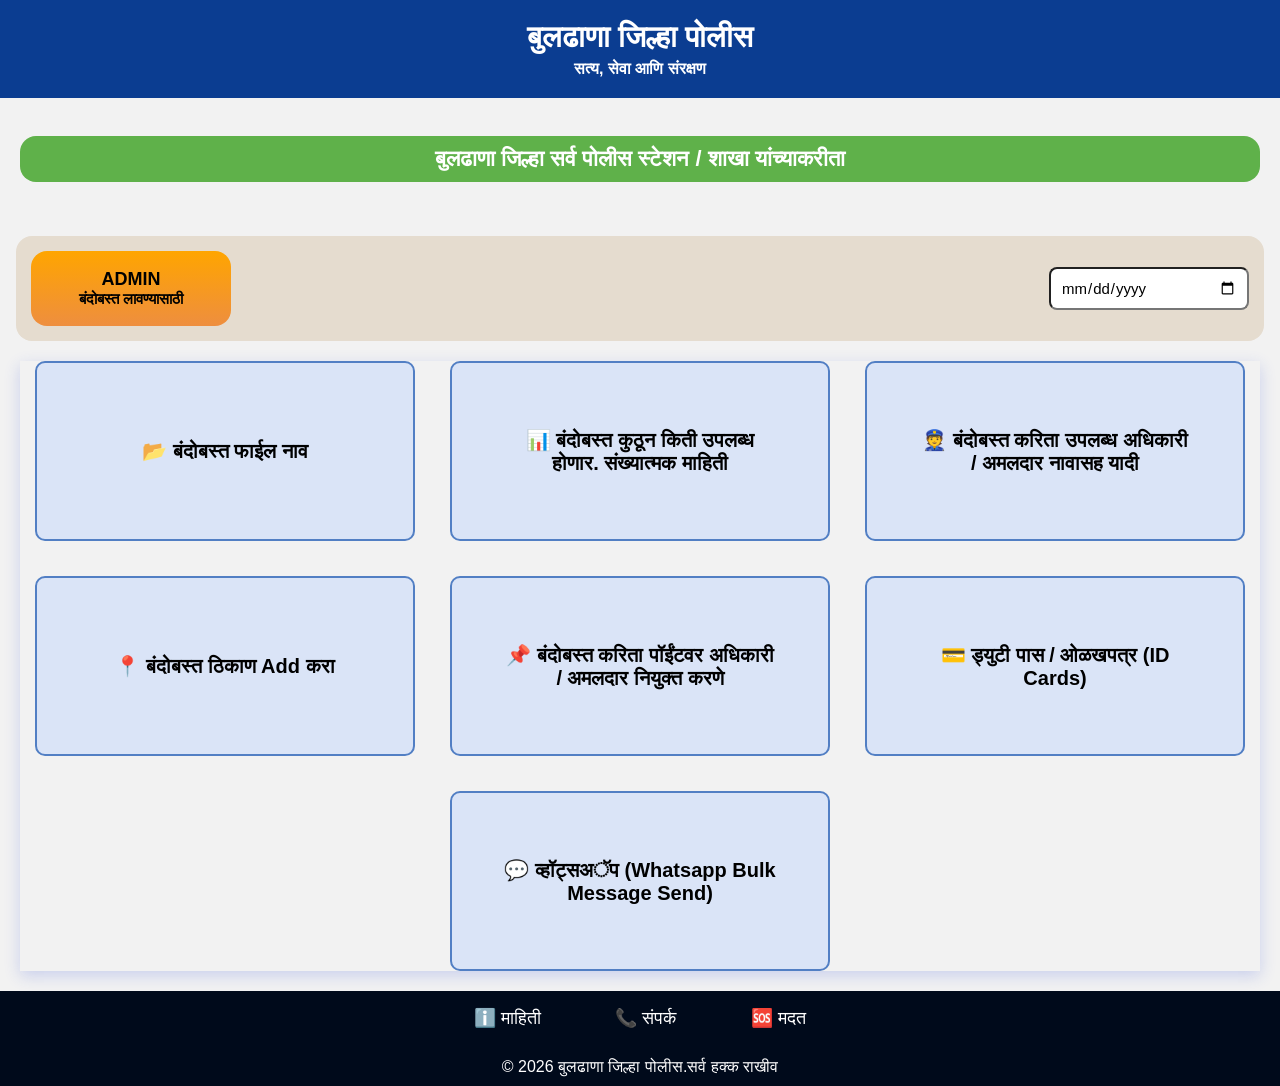
<file: index.html>
<!DOCTYPE html>
<html lang="en">
<head>
<meta charset="UTF-8">
<meta name="viewport" content="width=device-width, initial-scale=1.0">
<title>Police Website</title>
<link rel="stylesheet" href="index1.css">
</head>

<body>

<header>
<div>
<h2>बुलढाणा जिल्हा पोलीस </h2> 
<h5>सत्य, सेवा आणि संरक्षण</h5>
</div>
</header>
<br> 

<div>
    <p>बुलढाणा जिल्हा सर्व पोलीस स्टेशन / शाखा यांच्याकरीता</p> 
</div>

<br>

<div class="admin-section">
    
<button id="adminBtn">
    <b>ADMIN</b>
   <h5>बंदोबस्त लावण्यासाठी</h5>
</button>

  <input type="date" id="dateInput">

</div>

<main>

<button class="button" onclick="window.open('form1.html')"><b> 📂 बंदोबस्त फाईल नाव </b></button>
<button class="button" onclick="window.open('form2.html')"><b>📊 बंदोबस्त कुठून किती उपलब्ध होणार. संख्यात्मक माहिती</b></button>
<button class="button" onclick="window.open('form3.html')"><b>👮 बंदोबस्त करिता उपलब्ध अधिकारी / अमलदार नावासह यादी</b></button>
<button class="button" onclick="window.open('form4.html')"><b>📍 बंदोबस्त ठिकाण Add करा</b></button>
<button class="button" onclick="window.open('form5.html')"><b>📌 बंदोबस्त करिता पॉईंटवर अधिकारी / अमलदार नियुक्त करणे</b></button>
<button class="button" onclick="window.open('form6.html')"><b>💳 ड्युटी पास / ओळखपत्र (ID Cards)</b></button>
<button class="button" onclick="window.open('form7.html')"><b>💬 व्हॉट्सअॅप (Whatsapp Bulk Message Send)</b></button>

</main>

<footer>
<div class="footer-menu">
<span>ℹ️ माहिती</span>
<span>📞 संपर्क</span>
<span>🆘 मदत</span>
</div>
<br>
<p>© 2026 बुलढाणा जिल्हा पोलीस.सर्व हक्क राखीव</p>
</footer>

<script src="index1.js"></script>

</body>
</html>
</file>
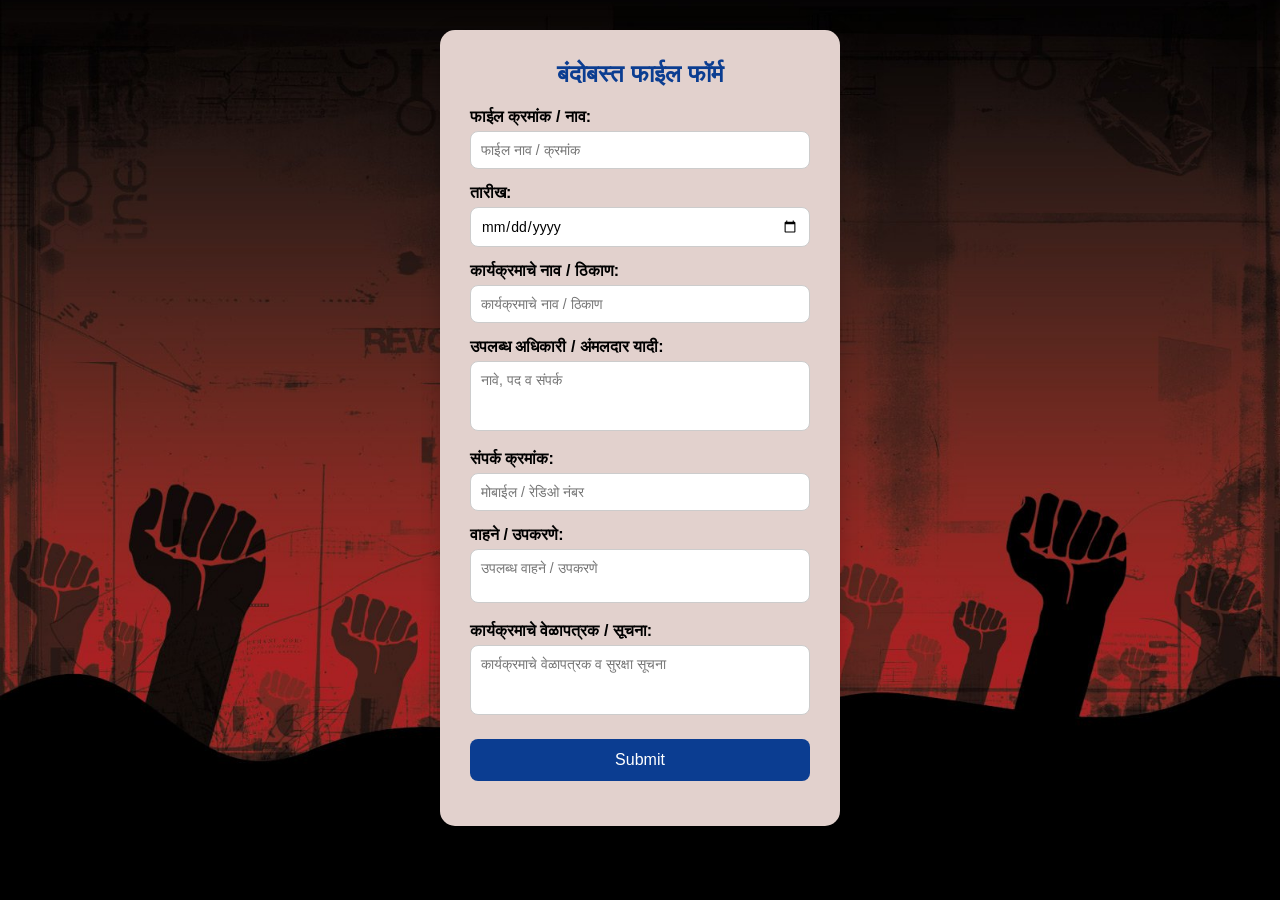
<file: form1.html>
<!DOCTYPE html>
<html lang="en">
<head>
<meta charset="UTF-8">
<meta name="viewport" content="width=device-width, initial-scale=1.0">
<title>बंदोबस्त फाईल फॉर्म</title>

<style>
/* Reset */
*{
    margin:0;
    padding:0;
    box-sizing:border-box;
    font-family: Arial, sans-serif;
}

body{

    background-image:url('bandobast.jpg');
    display:flex;
    justify-content:center;
    align-items:flex-start;
    background-image: url('bandobast.jpg');
    background-size: cover;            
    background-repeat: no-repeat;      
    background-position: center;
    min-height:100vh;
    padding-top:30px;
}

/* Container box */
.form-box{
    background:rgb(226, 209, 205);
    padding:30px;
    border-radius:15px;
    width:400px;
    box-shadow:0 5px 20px rgba(0,0,0,0.2);
}

h2{
    text-align:center;
    color:#0b3d91;
    margin-bottom:20px;
}

/* Labels and Inputs */
label{
    display:block;
    font-weight:bold;
    margin-top:15px;
    margin-bottom:5px;
}

input, select, textarea{
    width:100%;
    padding:10px;
    font-size:14px;
    border-radius:8px;
    border:1px solid #ccc;
}

textarea{
    resize:none;
}

/* Submit button */
.submit-btn{
    width:100%;
    padding:12px;
    background:#0b3d91;
    color:white;
    border:none;
    border-radius:8px;
    font-size:16px;
    cursor:pointer;
    margin-top:20px;
    transition:0.3s;
}

.submit-btn:hover{
    background:#084ec1;
}

/* Optional info section */
.note{
    margin-top:15px;
    font-size:13px;
    color:#444;
}
</style>
</head>
<body>

<div class="form-box">
<h2>बंदोबस्त फाईल फॉर्म</h2>

<form id="bandobastForm">

<label>फाईल क्रमांक / नाव:</label>
<input type="text" placeholder="फाईल नाव / क्रमांक" required>

<label>तारीख:</label>
<input type="date" required>

<label>कार्यक्रमाचे नाव / ठिकाण:</label>
<input type="text" placeholder="कार्यक्रमाचे नाव / ठिकाण" required>

<label>उपलब्ध अधिकारी / अंमलदार यादी:</label>
<textarea placeholder="नावे, पद व संपर्क" rows="3" required></textarea>

<label>संपर्क क्रमांक:</label>
<input type="text" placeholder="मोबाईल / रेडिओ नंबर" required>

<label>वाहने / उपकरणे:</label>
<textarea placeholder="उपलब्ध वाहने / उपकरणे" rows="2"></textarea>

<label>कार्यक्रमाचे वेळापत्रक / सूचना:</label>
<textarea placeholder="कार्यक्रमाचे वेळापत्रक व सुरक्षा सूचना" rows="3"></textarea>

<button type="submit" class="submit-btn">Submit</button>

<p class="note"></p>
</form>
</div>



<script>
window.onload = function(){
    alert("बंदोबस्त फाईल वेबसाइट मध्ये स्वागत आहे");
}

const form = document.getElementById("bandobastForm");
const msg = document.getElementById("msg");

form.addEventListener("submit", function(e){
    e.preventDefault();

    let fileName = form.querySelector("input[type=text]").value;

   
    alert("फॉर्म Submit झाला ✅");


    msg.innerText = "बंदोबस्त फाईल \"" + fileName + "\" यशस्वीरित्या submit झाली ✅";
    msg.style.color = "green";

    form.reset();
});

</script>

</body>
</html>
</file>
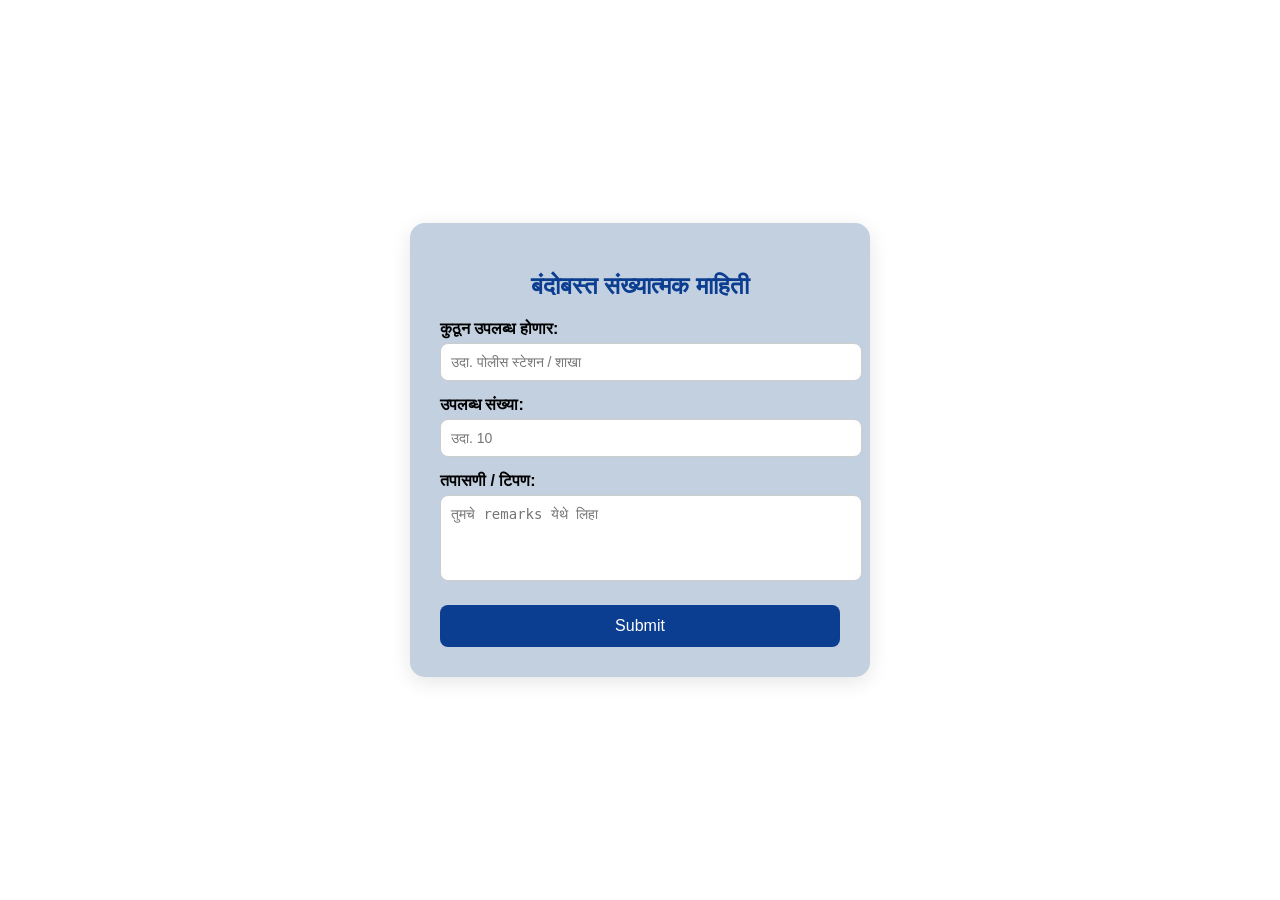
<file: form2.html>
<!DOCTYPE html>
<html lang="en">
<head>
<meta charset="UTF-8">
<meta name="viewport" content="width=device-width, initial-scale=1.0">
<title>बंदोबस्त संख्यात्मक माहिती</title>
<style>
    body {
        font-family: Arial, sans-serif;
        display: flex;
        justify-content: center;
        background-image: url('https://media.licdn.com/dms/image/v2/D4D12AQHNq1AbDx6j-Q/article-cover_image-shrink_720_1280/article-cover_image-shrink_720_1280/0/1684348921701?e=2147483647&v=beta&t=vkwbpwoyP8QTI2bA1ABgvtFiQEG39PPR5tTGyFeu2Gw');
        background-size: cover;            
        background-repeat: no-repeat;      
        background-position: center;
        align-items: center;
        min-height: 100vh;
        margin: 0;
    }

    .form-box {
        background: #c3d0e0;
        padding: 30px;
        border-radius: 15px;
        box-shadow: 0 5px 20px rgba(0,0,0,0.1);
        width: 400px;
    }

    h2 {
        text-align: center;
        color: #0b3d91;
        margin-bottom: 20px;
    }

    label {
        display: block;
        font-weight: bold;
        margin-top: 15px;
        margin-bottom: 5px;
    }

    input, textarea {
        width: 100%;
        padding: 10px;
        border-radius: 8px;
        border: 1px solid #ccc;
        font-size: 14px;
    }

    textarea {
        resize: none;
    }

    button {
        width: 100%;
        padding: 12px;
        margin-top: 20px;
        background: #0b3d91;
        color: white;
        border: none;
        border-radius: 8px;
        font-size: 16px;
        cursor: pointer;
        transition: 0.3s;
    }

    button:hover {
        background: #0841b3;
    }

    .msg {
        text-align: center;
        color: green;
        font-weight: bold;
        margin-top: 15px;
        display: none;
    }
</style>
</head>
<body>

<div class="form-box">
    <h2>बंदोबस्त संख्यात्मक माहिती</h2>

    <form id="bandobastForm">
        <label for="source">कुठून उपलब्ध होणार:</label>
        <input type="text" id="source" name="source" placeholder="उदा. पोलीस स्टेशन / शाखा" required>

        <label for="quantity">उपलब्ध संख्या:</label>
        <input type="number" id="quantity" name="quantity" placeholder="उदा. 10" required>

        <label for="remarks">तपासणी / टिपण:</label>
        <textarea id="remarks" name="remarks" rows="4" placeholder="तुमचे remarks येथे लिहा"></textarea>

        <button type="submit">Submit</button>
        <p class="msg" id="msg">Form Submitted Successfully ✅</p>
    </form>
</div>

<script>

window.onload = function(){
    alert("बंदोबस्त संख्यात्मक माहिती येथे भरा 📊");
}

// Admin button (optional)
const adminBtn = document.getElementById("adminBtn");
if(adminBtn){
    adminBtn.addEventListener("click", function(){
        alert("Admin Login Open होत आहे");
    });
}

// Form submit handling (popup)
const form = document.getElementById("bandobastForm");

if(form){
    form.addEventListener("submit", function(e){
        e.preventDefault();

        alert("संख्यात्मक माहिती यशस्वीरित्या Submit झाली ✅");

        form.reset();
    });
}
</script>

</body>
</html>
</file>
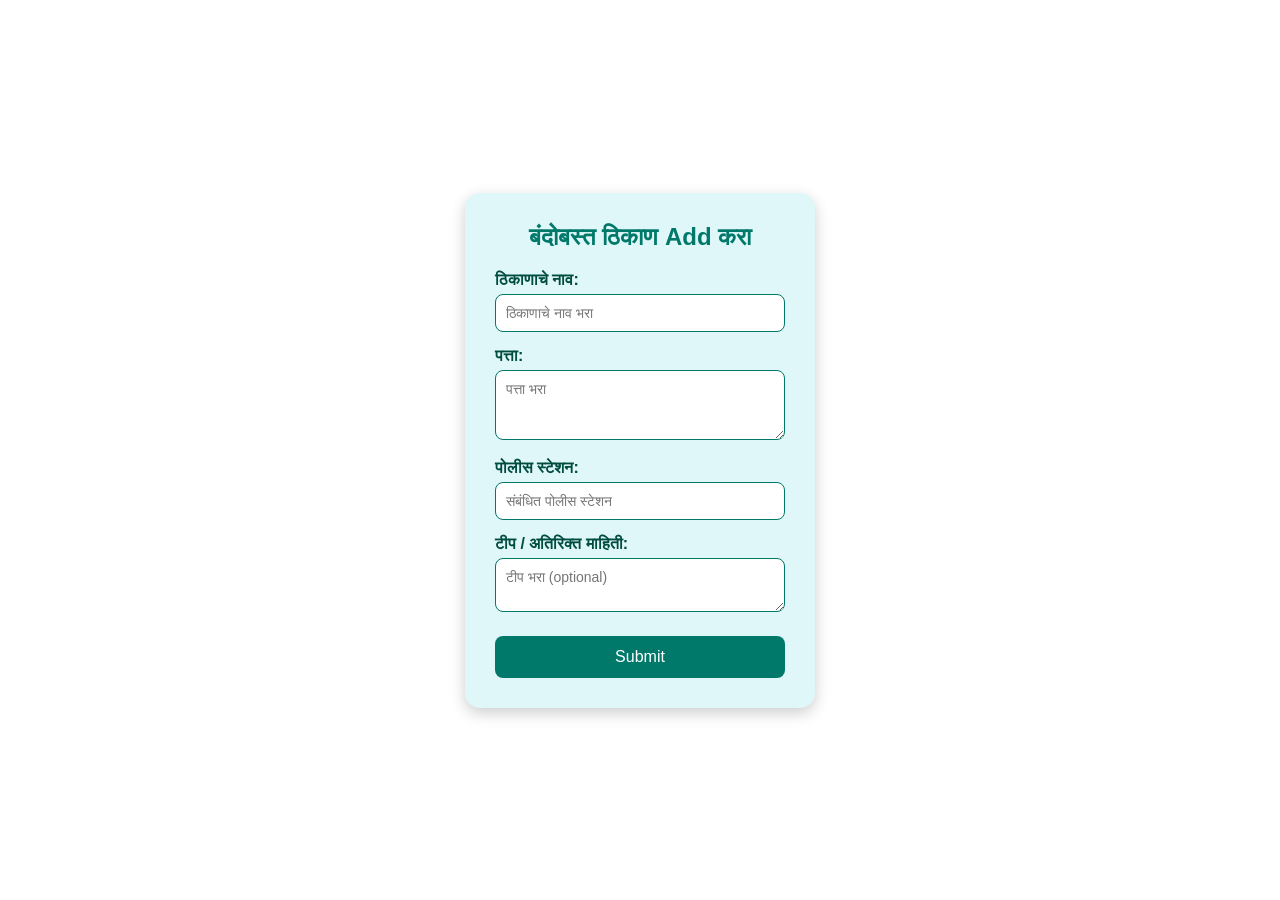
<file: form4.html>
<!DOCTYPE html>
<html lang="en">
<head>
<meta charset="UTF-8">
<meta name="viewport" content="width=device-width, initial-scale=1.0">
<title>बंदोबस्त ठिकाण Add करा</title>
<style>
/* Reset */
* {
    margin:0;
    padding:0;
    box-sizing:border-box;
    font-family: Arial, sans-serif;
}

/* Body */
body {
   
    display:flex;
    justify-content:center;
    background-image: url('https://www.globalindian.com/wp-content/uploads/2022/04/BANNER-Politicians.jpg');
    background-size: cover;            
    background-repeat: no-repeat;      
    background-position: center;
    align-items:center;
    min-height:100vh;
}

/* Container */
.container {
    background: #e0f7fa;
    padding: 30px;
    border-radius: 15px;
    box-shadow: 0 5px 15px rgba(0,0,0,0.2);
    width: 350px;
}

/* Heading */
.container h2 {
    text-align:center;
    color:#00796b;
    margin-bottom: 20px;
}

/* Labels */
label {
    display:block;
    margin-top: 15px;
    margin-bottom:5px;
    font-weight:bold;
    color:#004d40;
}

/* Inputs */
input, textarea, select {
    width:100%;
    padding:10px;
    border:1px solid #00796b;
    border-radius:8px;
    font-size:14px;
}

textarea {
    resize: vertical;
}

/* Submit Button */
button {
    width:100%;
    padding:12px;
    margin-top:20px;
    background:#00796b;
    color:white;
    border:none;
    border-radius:8px;
    font-size:16px;
    cursor:pointer;
    transition: 0.3s;
}

button:hover {
    background:#004d40;
}

/* Success message */
#msg {
    text-align:center;
    margin-top:15px;
    color:green;
    font-weight:bold;
    display:none;
}
</style>
</head>
<body>

<div class="container">
    <h2>बंदोबस्त ठिकाण Add करा</h2>
    <form id="placeForm">
        <label for="placeName">ठिकाणाचे नाव:</label>
        <input type="text" id="placeName" placeholder="ठिकाणाचे नाव भरा" required>

        <label for="address">पत्ता:</label>
        <textarea id="address" rows="3" placeholder="पत्ता भरा" required></textarea>

        <label for="policeStation">पोलीस स्टेशन:</label>
        <input type="text" id="policeStation" placeholder="संबंधित पोलीस स्टेशन" required>

        <label for="notes">टीप / अतिरिक्त माहिती:</label>
        <textarea id="notes" rows="2" placeholder="टीप भरा (optional)"></textarea>

        <button type="submit">Submit</button>
        <p id="msg">ठिकाण यशस्वीरित्या Add झाले ✅</p>
    </form>
</div>

<script>

window.onload = function(){
    alert("बंदोबस्त ठिकाण Add करण्यासाठी फॉर्म सुरु झाला आहे 📍");
}

// Admin button (optional)
const adminBtn = document.getElementById("adminBtn");
if(adminBtn){
    adminBtn.addEventListener("click", function(){
        alert("Admin Login Open होत आहे");
    });
}

// Form submit handling (popup)
const form = document.getElementById("placeForm");

if(form){
    form.addEventListener("submit", function(e){
        e.preventDefault();

      
        alert("बंदोबस्त ठिकाण यशस्वीरित्या Add झाले ✅");

        form.reset();
    });
}
</script>

</body>
</html>
</file>
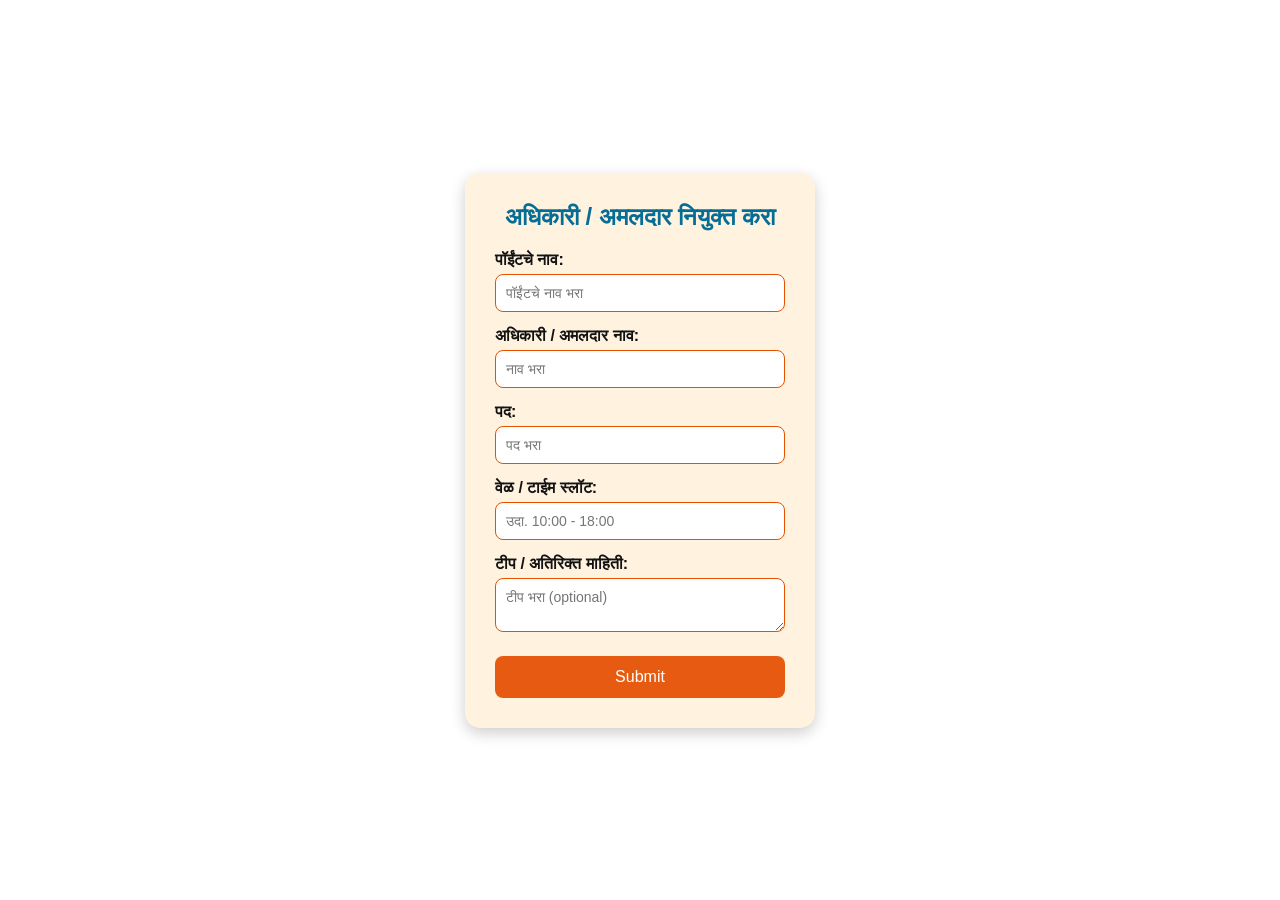
<file: form5.html>
<!DOCTYPE html>
<html lang="en">
<head>
<meta charset="UTF-8">
<meta name="viewport" content="width=device-width, initial-scale=1.0">
<title>अधिकारी / अमलदार नियुक्त करा</title>
<style>
/* Reset */
* {
    margin:0;
    padding:0;
    box-sizing:border-box;
    font-family: Arial, sans-serif;
}

/* Body */
body {
    display:flex;
    justify-content:center;
    background-image: url('https://thumbs.dreamstime.com/z/political-science-democracy-social-justice-concept-abstract-background-international-day-banner-image-politics-law-globe-392750400.jpg');
    background-size: cover;            
    background-repeat: no-repeat;      
    background-position: center;
    align-items:center;
    min-height:100vh;
}

/* Container */
.container {
    background: #fff3e0;
    padding: 30px;
    border-radius: 15px;
    box-shadow: 0 5px 15px rgba(0,0,0,0.2);
    width: 350px;
}

/* Heading */
.container h2 {
    text-align:center;
    color:#066d96;
    margin-bottom: 20px;
}

/* Labels */
label {
    display:block;
    margin-top: 15px;
    margin-bottom:5px;
    font-weight:bold;
    color:#131212;
}

/* Inputs */
input, textarea, select {
    width:100%;
    padding:10px;
    border:1px solid #e65100;
    border-radius:8px;
    font-size:14px;
}

textarea {
    resize: vertical;
}

/* Submit Button */
button {
    width:100%;
    padding:12px;
    margin-top:20px;
    background:#e65b11;
    color:white;
    border:none;
    border-radius:8px;
    font-size:16px;
    cursor:pointer;
    transition: 0.3s;
}

button:hover {
    background:#bf360c;
}

/* Success message */
#msg {
    text-align:center;
    margin-top:15px;
    color:green;
    font-weight:bold;
    display:none;
}
</style>
</head>
<body>

<div class="container">
    <h2>अधिकारी / अमलदार नियुक्त करा</h2>
    <form id="assignForm">
        <label for="pointName">पॉईंटचे नाव:</label>
        <input type="text" id="pointName" placeholder="पॉईंटचे नाव भरा" required>

        <label for="officerName">अधिकारी / अमलदार नाव:</label>
        <input type="text" id="officerName" placeholder="नाव भरा" required>

        <label for="designation">पद:</label>
        <input type="text" id="designation" placeholder="पद भरा" required>

        <label for="timeSlot">वेळ / टाईम स्लॉट:</label>
        <input type="text" id="timeSlot" placeholder="उदा. 10:00 - 18:00" required>

        <label for="notes">टीप / अतिरिक्त माहिती:</label>
        <textarea id="notes" rows="2" placeholder="टीप भरा (optional)"></textarea>

        <button type="submit">Submit</button>
        <p id="msg">अधिकारी / अमलदार यशस्वीरित्या नियुक्त ✅</p>
    </form>
</div>

<script>

window.onload = function(){
    alert("कृपया अधिकारी / अमलदार नियुक्त करा 👮");
}

// Admin button (optional)
const adminBtn = document.getElementById("adminBtn");
if(adminBtn){
    adminBtn.addEventListener("click", function(){
        alert("Admin Login Open होत आहे");
    });
}

// Form submit handling (popup)
const form = document.getElementById("assignForm");

if(form){
    form.addEventListener("submit", function(e){
        e.preventDefault();

       
        alert("अधिकारी / अमलदार यशस्वीरित्या नियुक्त झाले ✅");

        form.reset();
    });
}
</script>

</body>
</html>
</file>
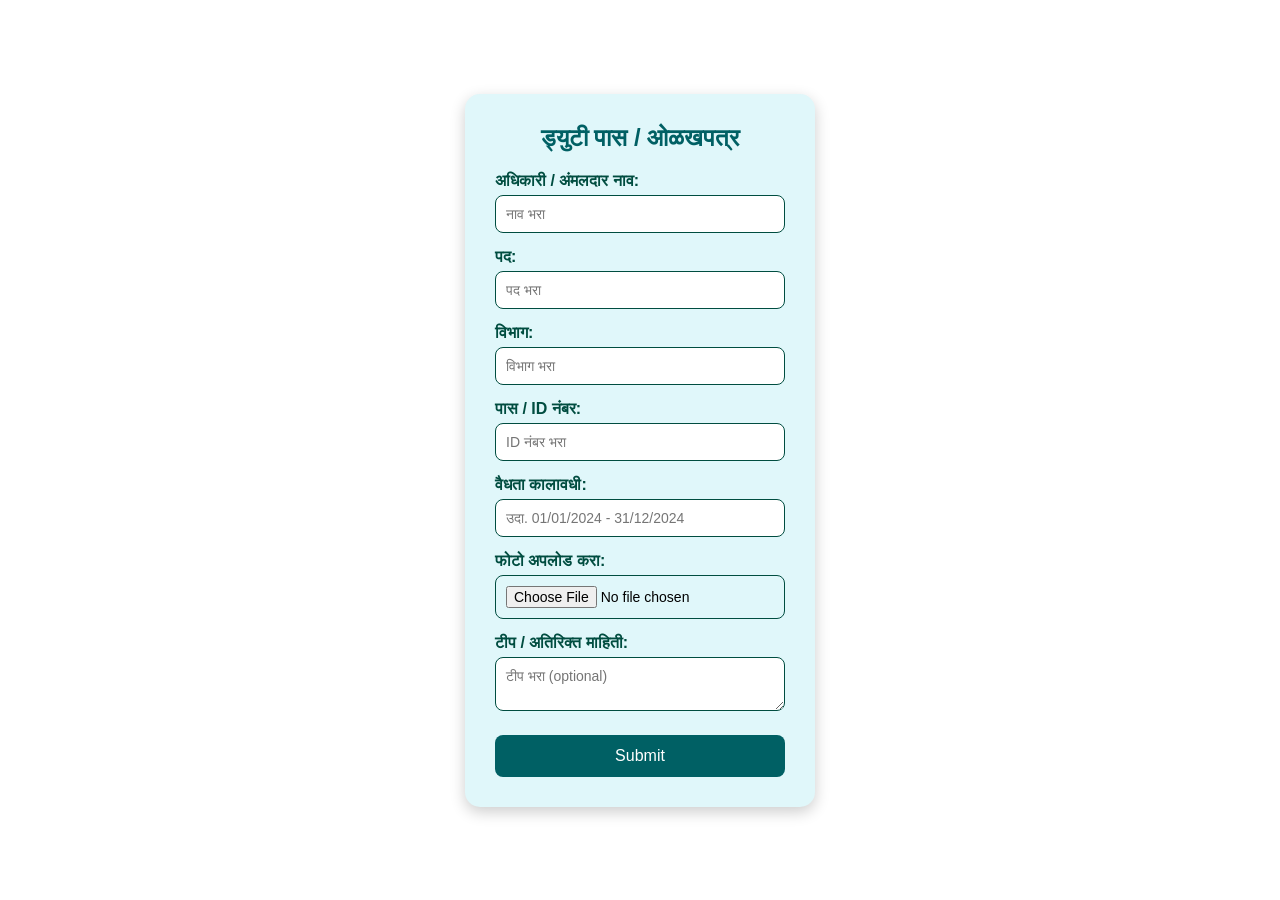
<file: form6.html>
<!DOCTYPE html>
<html lang="en">
<head>
<meta charset="UTF-8">
<meta name="viewport" content="width=device-width, initial-scale=1.0">
<title>ड्युटी पास / ओळखपत्र</title>
<style>
/* Reset */
* {
    margin:0;
    padding:0;
    box-sizing:border-box;
    font-family: Arial, sans-serif;
}

/* Body */
body {
    display:flex;
    justify-content:center;
    background-image: url('https://i.pinimg.com/236x/a7/a5/b4/a7a5b41fcd2365d3f5634eae29262236.jpg');
    background-size: cover;            
    background-repeat: no-repeat;      
    background-position: center;
    align-items:center;
    min-height:100vh;
}

/* Container */
.container {
    background: #e0f7fa;
    padding: 30px;
    border-radius: 15px;
    box-shadow: 0 5px 15px rgba(0,0,0,0.2);
    width: 350px;
}

/* Heading */
.container h2 {
    text-align:center;
    color:#006064;
    margin-bottom: 20px;
}

/* Labels */
label {
    display:block;
    margin-top: 15px;
    margin-bottom:5px;
    font-weight:bold;
    color:#004d40;
}

/* Inputs */
input, textarea, select {
    width:100%;
    padding:10px;
    border:1px solid #004d40;
    border-radius:8px;
    font-size:14px;
}

textarea {
    resize: vertical;
}

/* Submit Button */
button {
    width:100%;
    padding:12px;
    margin-top:20px;
    background:#006064;
    color:white;
    border:none;
    border-radius:8px;
    font-size:16px;
    cursor:pointer;
    transition: 0.3s;
}

button:hover {
    background:#004d40;
}

/* Success message */
#msg {
    text-align:center;
    margin-top:15px;
    color:green;
    font-weight:bold;
    display:none;
}
</style>
</head>
<body>

<div class="container">
    <h2>ड्युटी पास / ओळखपत्र</h2>
    <form id="idCardForm">
        <label for="name">अधिकारी / अंमलदार नाव:</label>
        <input type="text" id="name" placeholder="नाव भरा" required>

        <label for="designation">पद:</label>
        <input type="text" id="designation" placeholder="पद भरा" required>

        <label for="department">विभाग:</label>
        <input type="text" id="department" placeholder="विभाग भरा" required>

        <label for="idNumber">पास / ID नंबर:</label>
        <input type="text" id="idNumber" placeholder="ID नंबर भरा" required>

        <label for="validity">वैधता कालावधी:</label>
        <input type="text" id="validity" placeholder="उदा. 01/01/2024 - 31/12/2024" required>

        <label for="photo">फोटो अपलोड करा:</label>
        <input type="file" id="photo" accept="image/*">

        <label for="notes">टीप / अतिरिक्त माहिती:</label>
        <textarea id="notes" rows="2" placeholder="टीप भरा (optional)"></textarea>

        <button type="submit">Submit</button>
        <p id="msg">ड्युटी पास / ओळखपत्र यशस्वीरित्या तयार ✅</p>
    </form>
</div>

<script>

window.onload = function(){
    alert("ड्युटी पास / ओळखपत्र तयार करण्यासाठी फॉर्म सुरु झाला आहे 💳");
}

// Admin button (optional)
const adminBtn = document.getElementById("adminBtn");
if(adminBtn){
    adminBtn.addEventListener("click", function(){
        alert("Admin Login Open होत आहे");
    });
}

// Form submit handling (popup)
const form = document.getElementById("idCardForm");

if(form){
    form.addEventListener("submit", function(e){
        e.preventDefault();

       
        alert("ड्युटी पास / ओळखपत्र यशस्वीरित्या तयार झाले ✅");

        form.reset();
    });
}
</script>

</body>
</html>
</file>
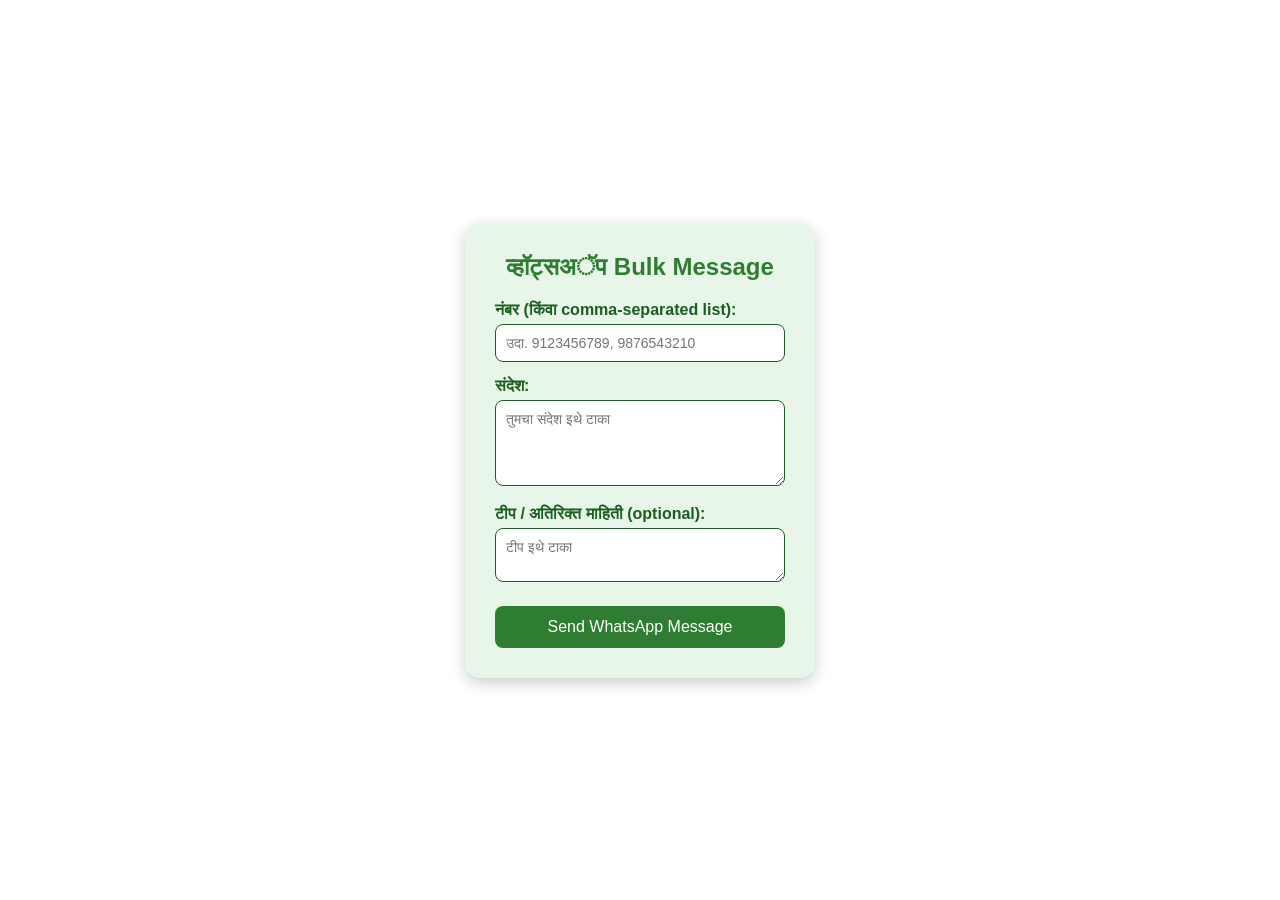
<file: form7.html>
<!DOCTYPE html>
<html lang="en">
<head>
<meta charset="UTF-8">
<meta name="viewport" content="width=device-width, initial-scale=1.0">
<title>व्हॉट्सअॅप Bulk Message</title>
<style>
/* Reset */
* {
    margin:0;
    padding:0;
    box-sizing:border-box;
    font-family: Arial, sans-serif;
}

/* Body */
body {
    display:flex;
    justify-content:center;
    background-image: url('https://www.shutterstock.com/image-illustration/buenos-aires-argentina-july-07-260nw-2328130839.jpg');
    background-size: cover;            
    background-repeat: no-repeat;      
    background-position: center;
    align-items:center;
    min-height:100vh;
}

/* Container */
.container {
    background: #e8f5e9;
    padding: 30px;
    border-radius: 15px;
    box-shadow: 0 5px 15px rgba(0,0,0,0.2);
    width: 350px;
}

/* Heading */
.container h2 {
    text-align:center;
    color:#2e7d32;
    margin-bottom: 20px;
}

/* Labels */
label {
    display:block;
    margin-top: 15px;
    margin-bottom:5px;
    font-weight:bold;
    color:#1b5e20;
}

/* Inputs */
input, textarea {
    width:100%;
    padding:10px;
    border:1px solid #1b5e20;
    border-radius:8px;
    font-size:14px;
}

textarea {
    resize: vertical;
}

/* Submit Button */
button {
    width:100%;
    padding:12px;
    margin-top:20px;
    background:#2e7d32;
    color:white;
    border:none;
    border-radius:8px;
    font-size:16px;
    cursor:pointer;
    transition:0.3s;
}

button:hover {
    background:#1b5e20;
}

/* Success message */
#msg {
    text-align:center;
    margin-top:15px;
    color:green;
    font-weight:bold;
    display:none;
}
</style>
</head>
<body>

<div class="container">
    <h2>व्हॉट्सअॅप Bulk Message</h2>
    <form id="whatsappForm">

        <label for="numbers">नंबर (किंवा comma-separated list):</label>
        <input type="text" id="numbers" placeholder="उदा. 9123456789, 9876543210" required>

        <label for="message">संदेश:</label>
        <textarea id="message" rows="4" placeholder="तुमचा संदेश इथे टाका" required></textarea>

        <label for="notes">टीप / अतिरिक्त माहिती (optional):</label>
        <textarea id="notes" rows="2" placeholder="टीप इथे टाका"></textarea>

        <button type="submit">Send WhatsApp Message</button>
        <p id="msg">संदेश यशस्वीरित्या तयार केले आहे ✅</p>
    </form>
</div>

<script>

window.onload = function(){
    alert("कृपया व्हॉट्सअॅप Bulk Message साठी माहिती भरा 💬");
}

// Admin button (optional)
const adminBtn = document.getElementById("adminBtn");
if(adminBtn){
    adminBtn.addEventListener("click", function(){
        alert("Admin Login Open होत आहे");
    });
}

// Form submit handling (popup)
const form = document.getElementById("whatsappForm");

if(form){
    form.addEventListener("submit", function(e){
        e.preventDefault();

        
        alert("व्हॉट्सअॅप Bulk Message यशस्वीरित्या पाठवला गेला ✅");

        form.reset();
    });
}
</script>

</body>
</html>
</file>
<file: index1.css>
/* Reset */
* {
    margin: 0;
    padding: 0;
    box-sizing: border-box;
    font-family: Arial, sans-serif;
}

/* Body */
body {
    background: #f2f2f2;
    text-align: center;
}

/* Header */
header {
    background: #0b3d91;
    color: white;
    padding: 20px;
}

header h2 {
    font-size: 30px;
}

header h5 {
    font-size: 16px;
    margin-top: 5px;
}

div p {
    background-color: rgb(95, 177, 74);
    font-size: 22px;
    font-weight: bold;
    margin: 20px;
    padding: 10px;
    border-radius: 1rem;
    color: white;
}


.admin-section {
    display: flex;
    justify-content: space-between; /* 🔥 left + right */
    align-items: center;
    justify-content: space-between;
    flex-wrap: wrap;
    margin: 16px;
    padding: 15px;
    background-color: rgb(229, 220, 207);
    border-radius: 1rem;

}

.admin-section button {
    
    background: linear-gradient(orange, rgb(238, 142, 63));
    border: none;
    border-radius: 1rem;
    width: 200px;
    padding: 18px 18px;
    font-size: 18px;
    cursor: pointer;
}

.admin-section input {
    width: 200px;
    padding: 10px;
    font-size: 15px;
    border-radius: 0.5rem;
    cursor: pointer;
}

main {
    
    gap: 35px;
    margin: 20px;
    display: flex;
    flex-wrap: wrap;
    justify-content: center;
    box-shadow: 0 5px 15px rgba(40, 72, 214, 0.2);
}

main .button {
    width: 380px;
    height: 180px;
    display:flex;
    flex-direction: column;
    justify-content: center;
    align-items: center;
    padding: 50px;
    font-size: 20px;
    background: #dae4f7;
    border: 2px solid rgb(82, 127, 196);
    border-radius: 10px;
    cursor: pointer;
    transition: 0.3s;
}

main .button span {
    margin-top: 8px;
    font-size: 14px;
    display: block;
    color: #000;
}

main .button:hover {
    background: #bacde9;
    transform: scale(1.05);
}

footer {
    background: #000a1b;
    color: white;
    text-align: center;
    padding: 10px;
    bottom: 0;
    width: 100%;
}

.footer-menu {
    display: flex;
    justify-content: center;
    gap: 50px;
    margin-bottom: 5px;
    font-size: 18px;
}

.footer-menu span {
    padding: 6px 12px;
    border-radius: 5px;
}

@media (max-width:600px){

    main{
        grid-template-columns: 1fr;
    }

    .admin-section{
        flex-direction: column;
        gap: 10px;
    }

    main .button{
        width: 100%;   /* 🔥 full width */
        height: auto;
    }
}
</file>
